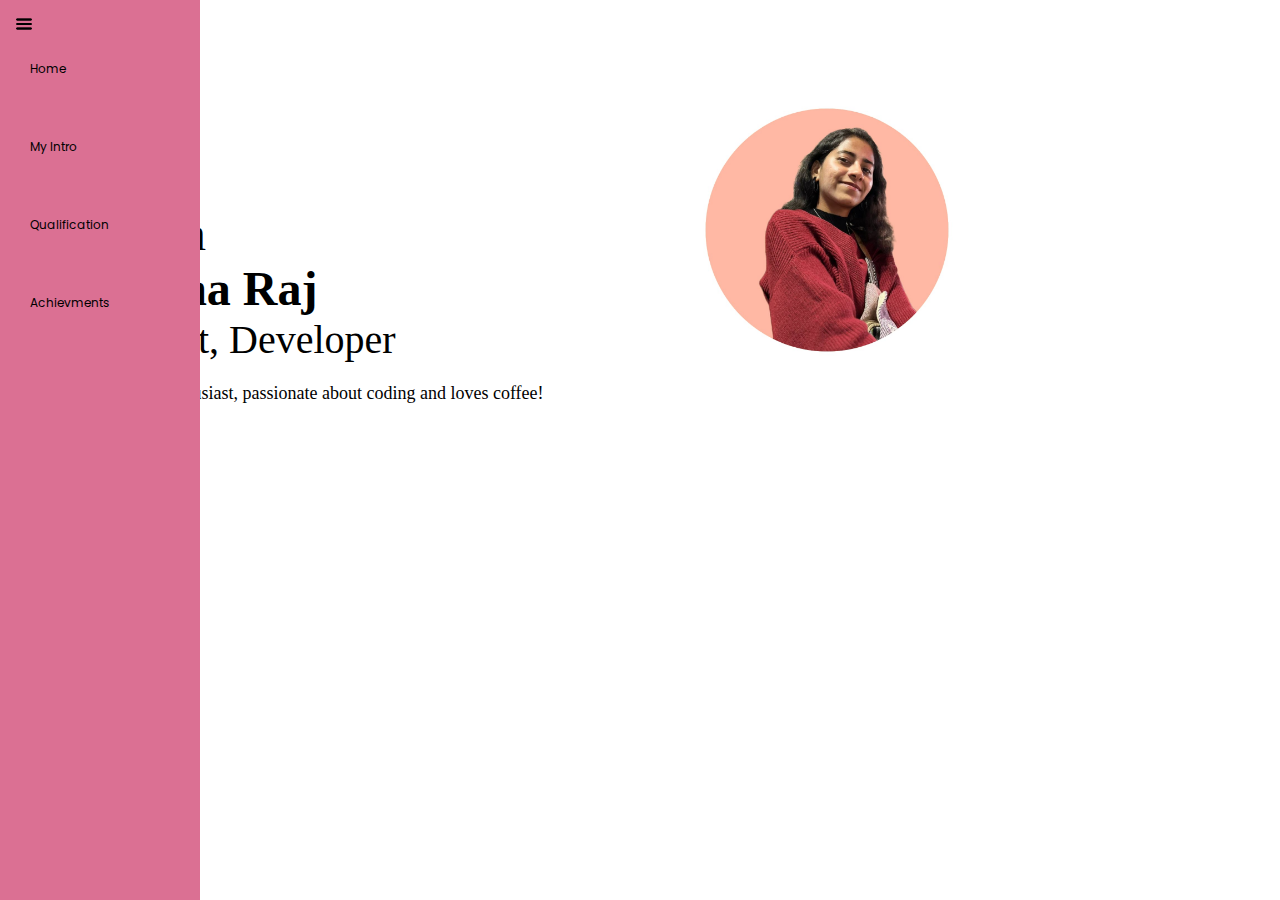
<file: index.html>
<!DOCTYPE html>
<html lang="en">

<head>
    <meta charset="UTF-8">
    <meta name="viewport" content="width=device-width, initial-scale=1.0">
    <title>Diksha Portfolio</title>
    <link rel="stylesheet" href="style.css">

</head>

<body>
    <div class="container">
        <div class="sidebar">
            <nav>
                <ul>
                    <li><a href="/">Home</a></li>
                    <li><a href="/intro.html">My Intro</a></li>
                    <li><a href="/education.html">Qualification</a></li>
                    <li><a href="/achievments.html">Achievments</a></li>
                </ul>
            </nav>
        </div>
        <div class="main"> 
            <div class="hamburger">
                <img class="ham" src="ham.png" alt="d" width="18"> 
                <img class="cross" src="cross.png" alt="p" width="18">
            </div>
            <div class="infoContainer">
                <div class="devInfo">
                    <div class="hello">Hi i'm</div>
                    <div class="name">Diksha Raj</div>
                    <div class="about">Student, Developer</div>
                    <div class="moreabout">I'm a tech enthusiast, passionate about coding and loves coffee!</div>
                    <div class="buttons">
                        <a href="/cv.txt" target="_blank">
                        <a href="https://drive.google.com/file/d/116xgjbMnHKC2OoUvmQAQluSuM92SPRy8/view?usp=drive_link" target="_blank"><button>Resume</button></a>
                        <!-- <a href="/contact.html"><button>Contact Me</button></a> -->
                    </div>
                </div>
                <div class="devPic"><img src="Pic_Circlular_WithBG.jpeg" alt="Diksha Raj" height="300px"></div>
            </div>
        </div>
    </div>
<script src="script.js"></script>
</body>
</html>
</file>
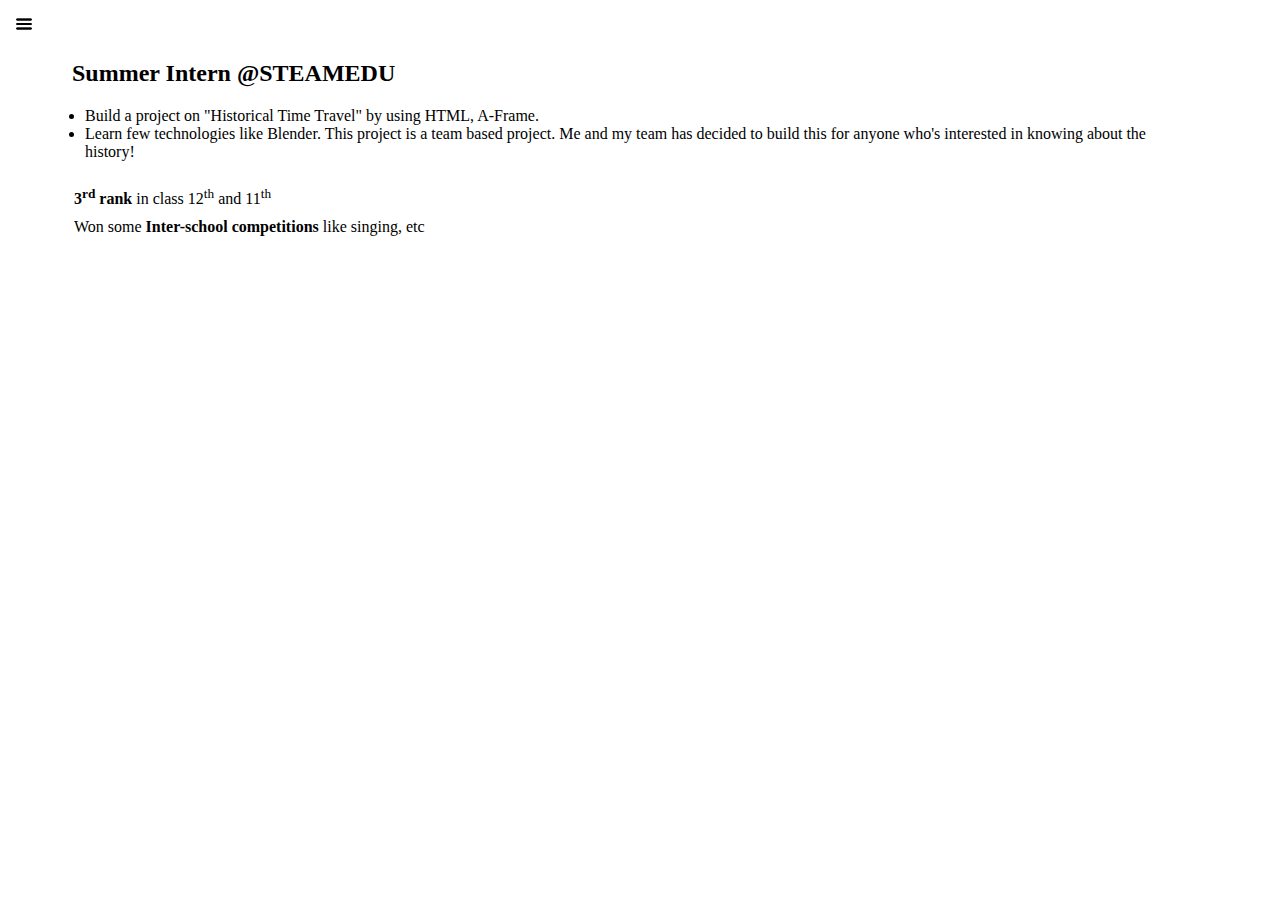
<file: achievments.html>
<!DOCTYPE html>
<html lang="en">

<head>
    <meta charset="UTF-8">
    <meta name="viewport" content="width=device-width, initial-scale=1.0">
    <title>Experince/ Achiements</title>
    <link rel="stylesheet" href="style.css">
</head>

<body>
    <div class="container">
        <div class="sidebar sidebarGo">
            <!-- Diksha -->
            <nav>
                <ul>
                    <li><a href="/">Home</a></li>
                    <li><a href="/intro.html">My Intro</a></li>
                    <li><a href="/education.html">Qualification</a></li>
                    <li><a href="/achievments.html">Achievments</a></li>
                </ul>
            </nav>
        </div>
        <div class="main">
            <div class="hamburger">
                <img class="ham" src="ham.png" alt="d" width="18"> 
                <img class="cross" src="cross.png" alt="p" width="18">
            </div>
            <div class="infoAchiev">

                <h2>Summer Intern @STEAMEDU</h2>
                <div class="proj">
                    <ul>
                        <li>Build a project on "Historical Time Travel" by using HTML, A-Frame.</li>
                        <li>Learn few technologies like Blender. This project is a team based project. Me and my team
                            has decided to build this for anyone who's interested in knowing about the history!</li>
                    </ul>
                </div>
                <div class="others">
                    <div class="pos">
                        <b> 3<sup>rd</sup> rank</b> in class 12<sup>th</sup> and 11<sup>th</sup>
                    </div>
                    <div class="comp">
                        Won some <b>Inter-school competitions</b> like singing, etc
                    </div>                        
                </div>

            </div>
        </div>
    </div>

<script src="script.js"></script>
</body>
</html>
</file>
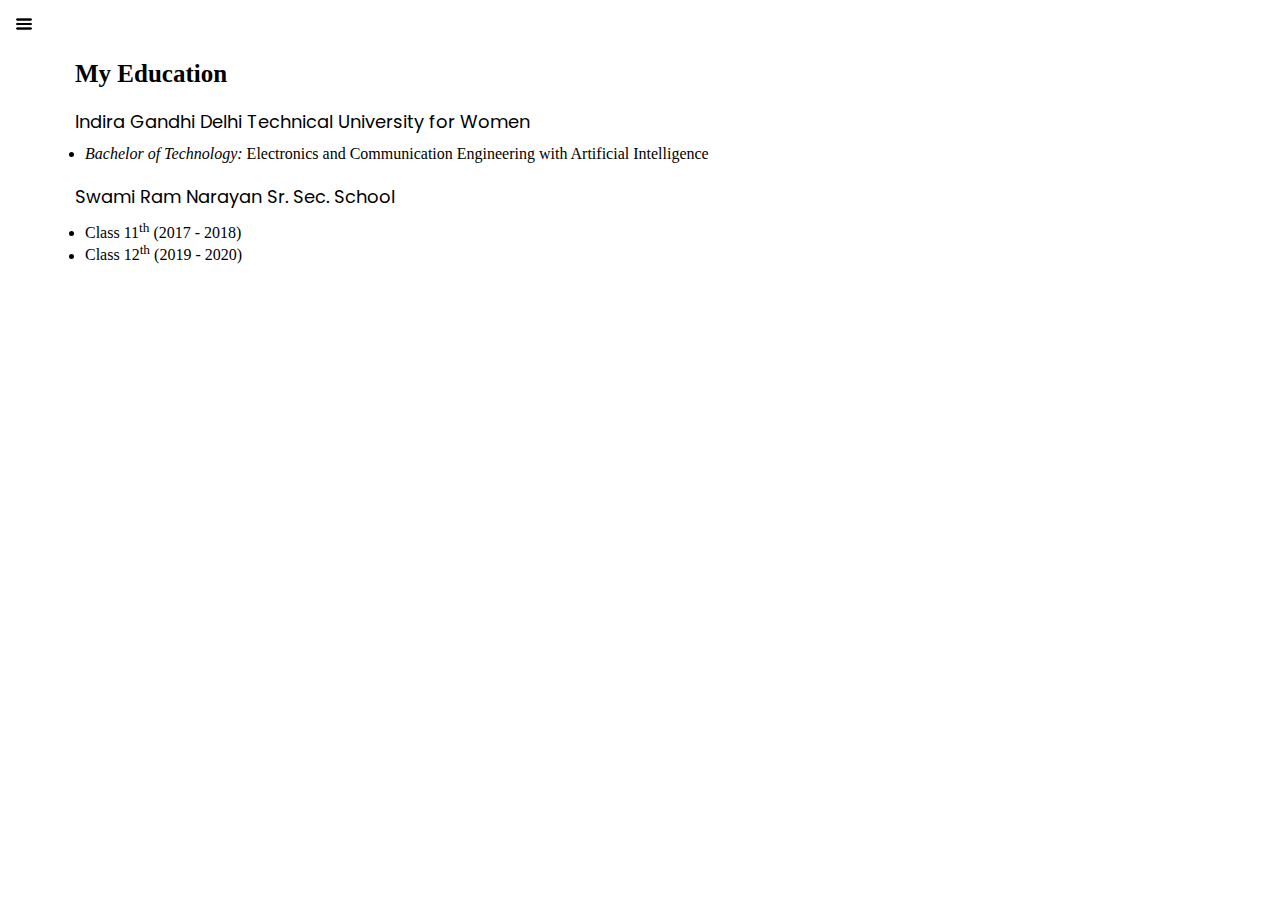
<file: education.html>
<!DOCTYPE html>
<html lang="en">
<head>
    <meta charset="UTF-8">
    <meta name="viewport" content="width=device-width, initial-scale=1.0">
    <title>My Education</title>
    <link rel="stylesheet" href="style.css">
</head>
<body>
    <div class="container">
        <div class="sidebar sidebarGo">
            <nav>
                <ul>
                    <li><a href="/">Home</a></li>
                    <li><a href="/intro.html">My Intro</a></li>
                    <li><a href="/education.html">Qualification</a></li>
                    <li><a href="/achievments.html">Achievments</a></li>
                </ul>
            </nav>
        </div>
        <div class="main">
            <div class="hamburger">
                <img class="ham" src="ham.png" alt="d" width="18"> 
                <img class="cross" src="cross.png" alt="p" width="18">
            </div>
            <div class="infoEducation">
                
                    <h2>My Education</h2>
                    <div class="col">Indira Gandhi Delhi Technical University for Women</div>
                    <div class="grad">
                        <ul>
                            <li>
                                <i>Bachelor of Technology: </i> Electronics and Communication Engineering with Artificial Intelligence
                            </li>
                        </ul>
                    </div>
                    <div class="school">Swami Ram Narayan Sr. Sec. School</div>
                    <div class="study">
                        <ul>
                            <li>Class 11<sup>th</sup> (2017 - 2018)</li>
                            <li>Class 12<sup>th</sup> (2019 - 2020)</li>
                        </ul>
                    </div>        
            </div>
        </div>
    </div>

<script src="script.js"></script>
</body>
</html>
</file>
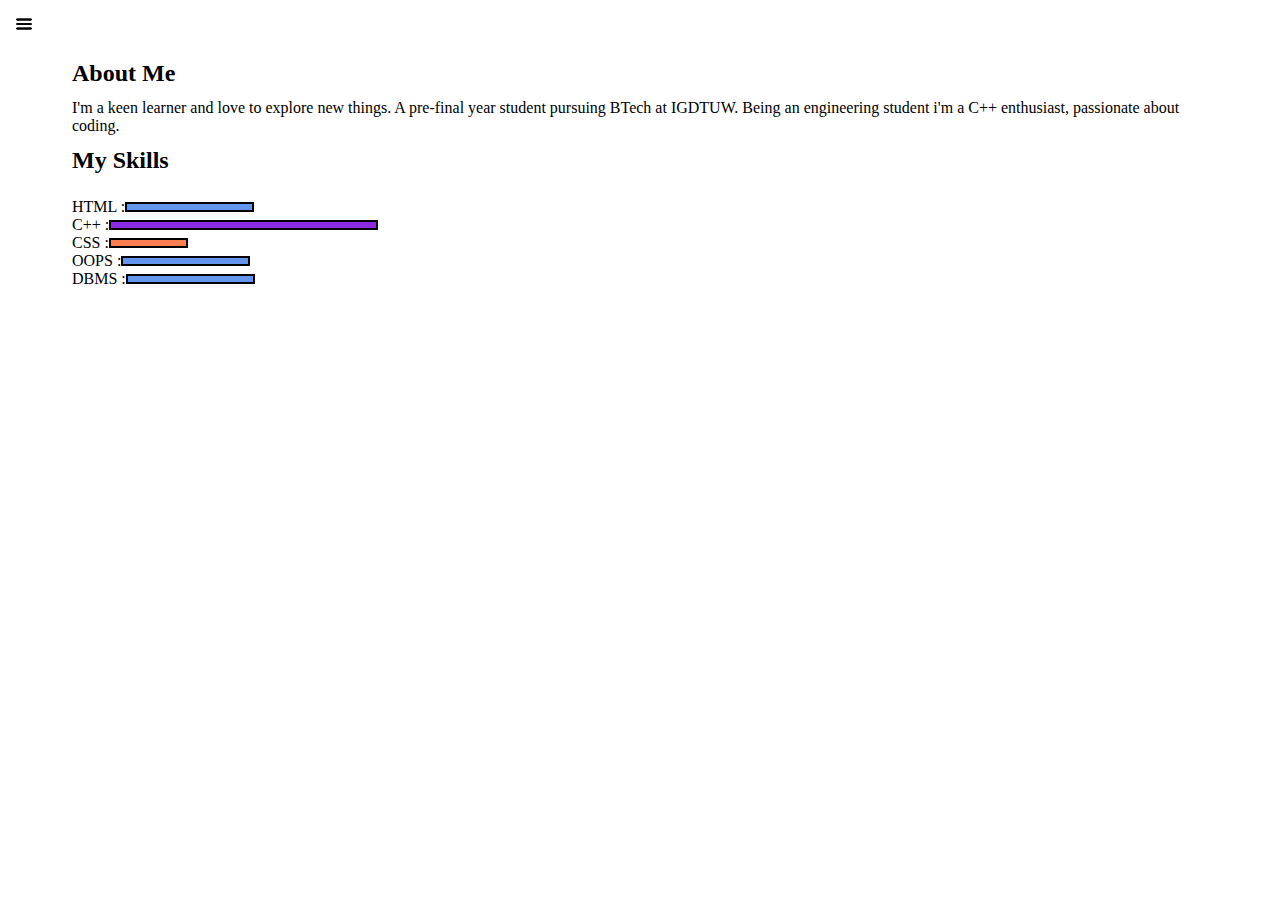
<file: intro.html>
<!DOCTYPE html>
<html lang="en">
<head>
    <meta charset="UTF-8">
    <meta name="viewport" content="width=device-width, initial-scale=1.0">
    <title>My Intro</title>
    <link rel="stylesheet" href="style.css">
</head>

<body>
    <div class="container">
        <div class="sidebar sidebarGo">
            <nav>
                <ul>
                    <li><a href="/">Home</a></li>
                    <li><a href="/intro.html">My Intro</a></li>
                    <li><a href="/education.html">Qualification</a></li>
                    <li><a href="/achievments.html">Achievments</a></li>
                </ul>
            </nav>
        </div>
        <div class="main">
            <div class="hamburger">
                <img class="ham" src="ham.png" alt="d" width="18"> 
                <img class="cross" src="cross.png" alt="p" width="18">
            </div>
            <div class="intro">

                    <h2>About Me</h2>
                    <p>I'm a keen learner and love to explore new things. A pre-final year student pursuing BTech at IGDTUW. Being an engineering student i'm a C++ enthusiast, passionate about coding.</p>
                    <h2>My Skills</h2>

                    <div class="skillContainer">
                       <div class="skillItem">HTML : <div class="skill fifty"> </div></div>
                       <div class="skillItem">C++ : <div class="skill hundered"> </div></div>
                       <div class="skillItem">CSS : <div class="skill t5"> </div></div>
                       <div class="skillItem">OOPS : <div class="skill fifty"> </div></div>
                       <div class="skillItem">DBMS : <div class="skill fifty"> </div></div>
                    </div>
            </div>
        </div>
    </div>
<script src="script.js"></script>
</body>
</html>
</file>
<file: style.css>
@import url('https://fonts.googleapis.com/css2?family=Poppins:wght@400;600;700&display=swap');

*{
    margin: 0;
    padding: 0;
}
.sidebar{
    position: absolute;
    background-color: palevioletred;
    width: 200px;
    font-family: 'Poppins', sans-serif;
    height: 100vh;
    transition: transform 0.3s ease-in;
}

.sidebar nav{
    padding: 30px;;
}

.sidebar nav li{
    list-style: none;
    font-size: 12px;
    padding: 30px 0;
}

.sidebar nav li a{
    text-decoration: none;
    color: black;
}

.main{
    /* background-color: yellow; */
    /* width: 90vw; */
    padding: 20px;
}

.container{
    display: flex;
}

.infoContainer{
    /* background-color: deeppink; */
    height: 58vh;
    width: 80vw;
    margin: 60px auto;
    display: flex;
    justify-content: space-around;
    /* flex-wrap: wrap; */
}

.devInfo{
    font-size: 16px;
    display: flex;
    justify-content: center;
    flex-direction: column;
}

.hello{
    font-size: 3em;
}

.name{
    font-size: 3em;
    font-weight: bold;
}

.about{
    font-size: 2.5em;
}

.moreabout{
    font-size: 18px;
    margin-top: 20px;
}

.devPic{
    height: 58vh;
}

.buttons{
    margin-top: 30px;
    font-size: 16px;
}

.buttons button{
    padding: 9px 14px;
    border-radius: 22px;
    color: white;
    background-color: dodgerblue;
    font-weight: bold;
    font-size: 0.75em;
    margin: 3px 3px;
    cursor: pointer;
}

h2{
    margin: 23px;
    font-family: 'Times New Roman', Times, serif;
}

p{
    font-family: 'Poppins', sans-serif;
}

.intro{
    margin: 40px;
}

.intro h2{
    font-family: 'Times New Roman', Times, serif;
    margin: 12px;
}

.intro p{
    font-family: 'Times New Roman', Times, serif;
    margin: 12px;
}

.skillContainer{
    padding: 12px;
}

.skillItem{
    display: flex;
    align-items: center;
    font-weight: 500;
}

.skill{
    width: 265px;
    height: 6px;
    background-color: red;
    border: 2px solid black;
}

.hundered{
    width: 265px;
    background-color: blueviolet;
}

.fifty{
    width: 125px;
    background-color: cornflowerblue;
}

.t5{
    width: 75px;
    background-color: coral;
}

.infoAchiev{
    margin: 40px;
}

.infoAchiev h2{
    font-family: 'Times New Roman', Times, serif;
    margin: 12px;
}

.proj{
    font-family: 'Times New Roman', Times, serif;
    margin: 20px 25px;
}

.others{
    font-family: 'Times New Roman', Times, serif;
    margin: 10px;
}

.pos{
    font-family: 'Times New Roman', Times, serif;
    padding: 5px 4px;
}

.comp{
    font-family: 'Times New Roman', Times, serif;
    padding: 5px 4px;
}

.infoEducation{
    margin: 40px;
}

.infoEducation h2{
    font-size: 25px;
    font-family: 'Times New Roman', Times, serif;
    margin: 15px;
}

.col{
    font-size: 18px;
    font-family: 'Poppins', sans-serif;
    /* margin : top left right bottom */
    margin: 20px 15px 0;
}

.grad{
    font-family: 'Times New Roman', Times, serif;
    margin: 10px 25px;
}

.school{
    font-size: 18px;
    font-family: 'Poppins', sans-serif;
    margin: 20px 15px 0;
}

.study{
    font-family: 'Times New Roman', Times, serif;
    margin: 10px 25px;
}

.sidebarGo{
    transform: translate(-443px, 0);
    position: absolute;
}

.hamburger{
    position: absolute;
    cursor: pointer;
    top: 10px;
    left: 10px;
}

.ham{
    margin-top: 5px;
    margin-left: 5px;
}

.cross{
    margin-left: 155px;
    margin-top: 5px;
}


@media (max-width: 800px){
   
   .devPic{
       display: none;
    }
    
    .devInfo{
        font-size: 10px;
    }

    .buttons button{
        font-size: 6px;
    }
    /*
    *{
        background-color: white;
    }
    .sidebar{
        transform: translate(-443px, 0);
        position: absolute;
    } */
}
</file>
